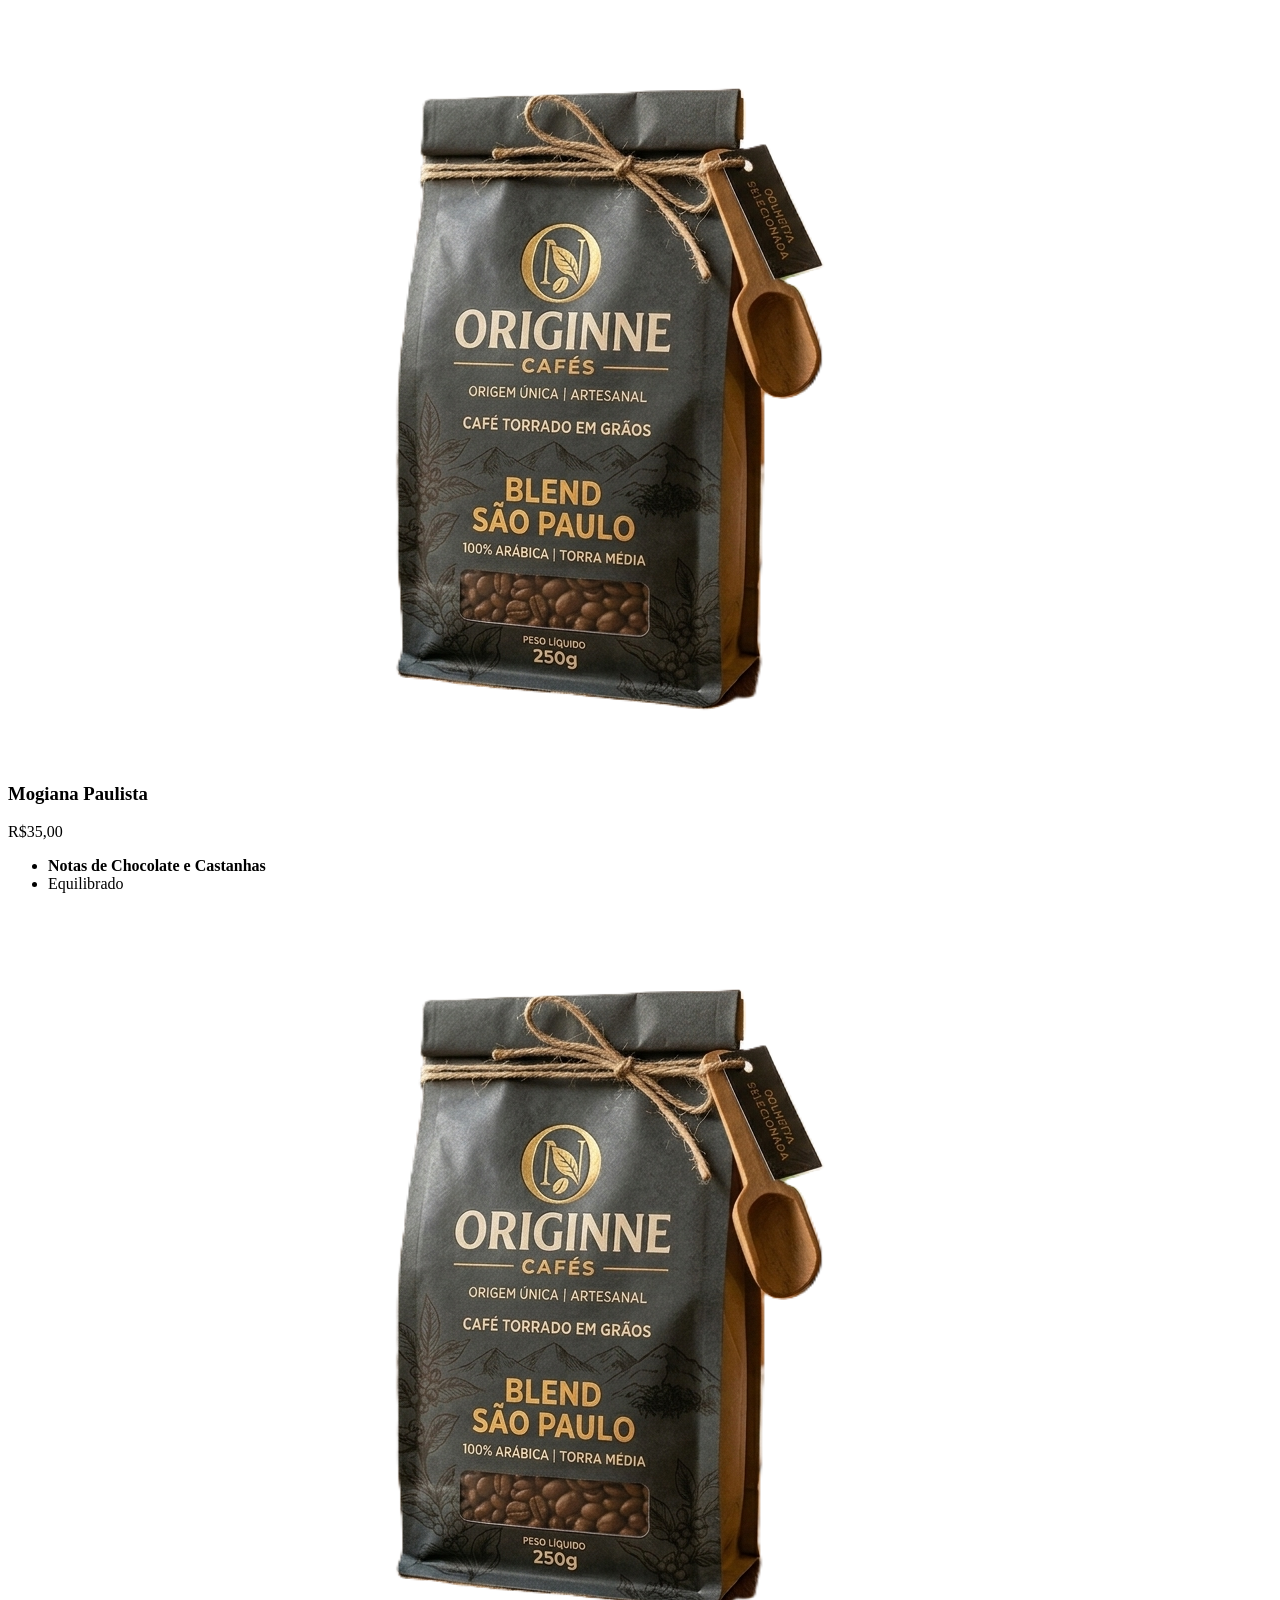
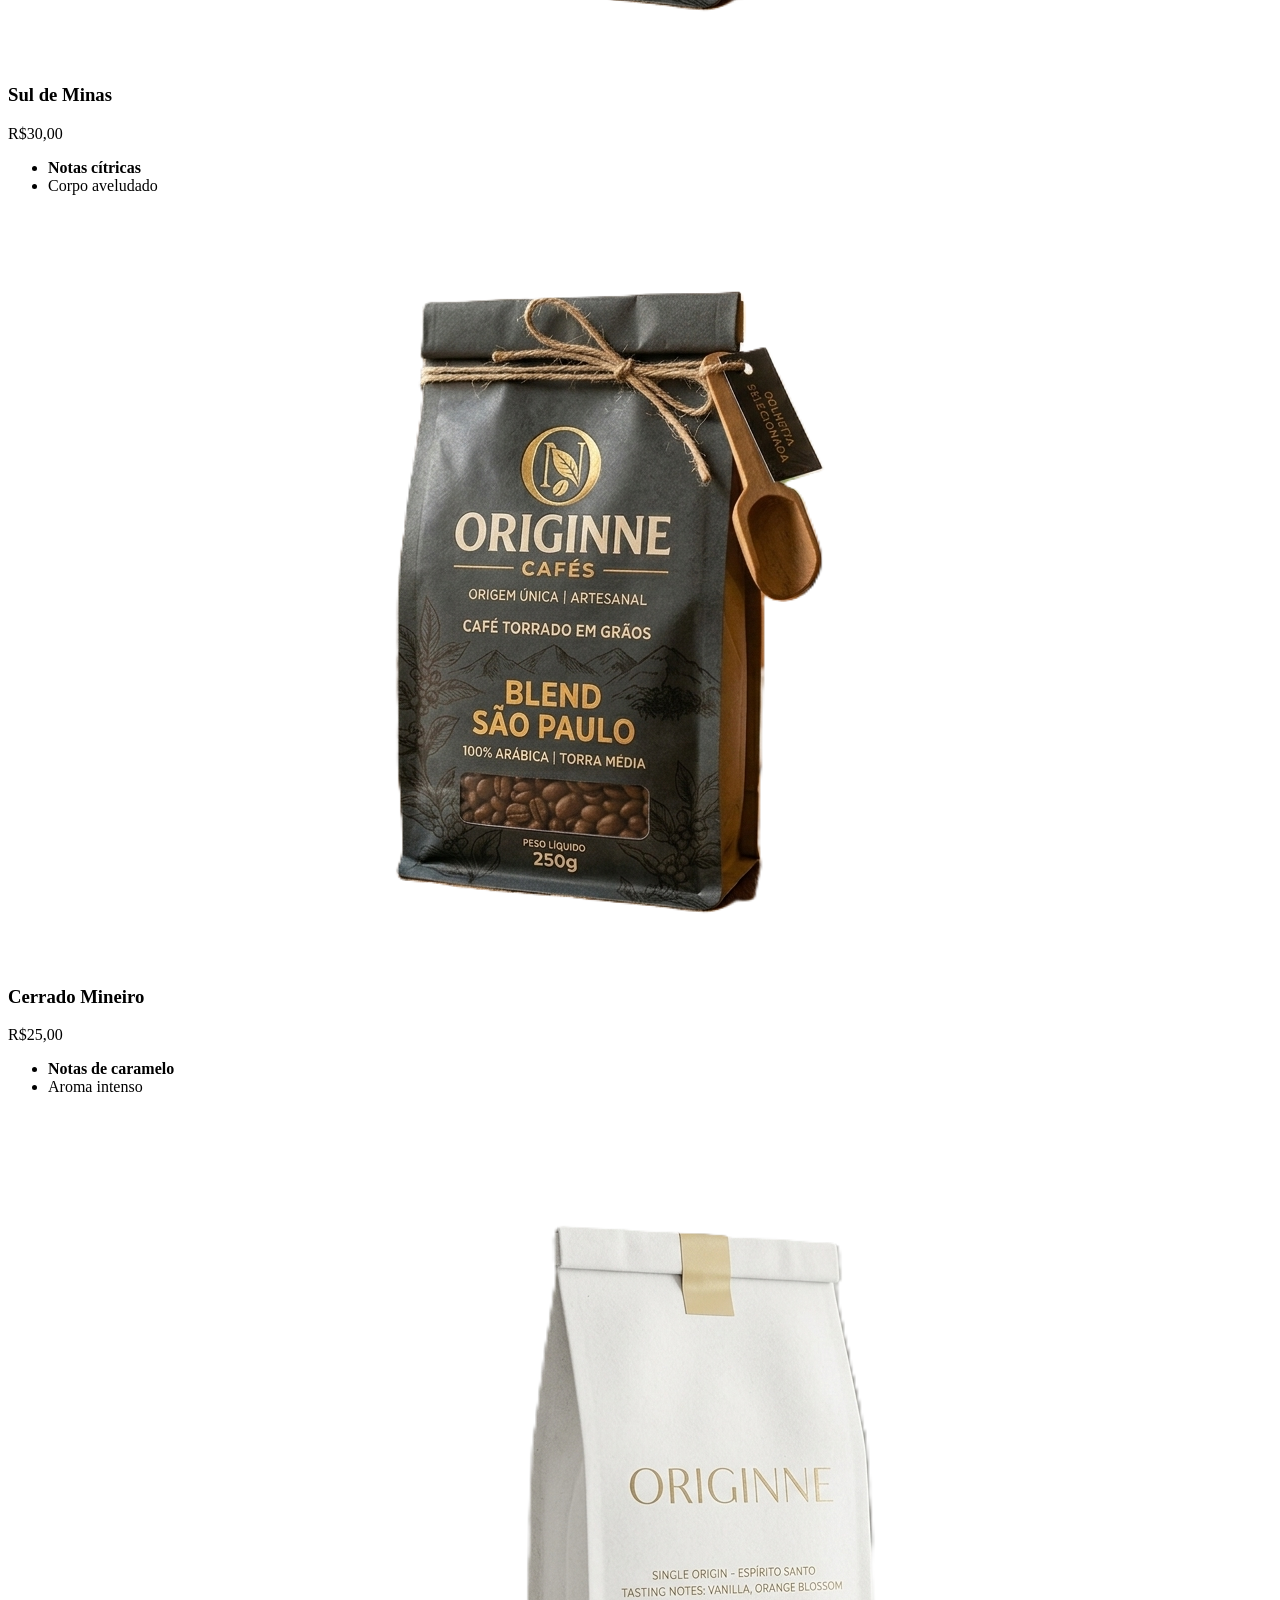
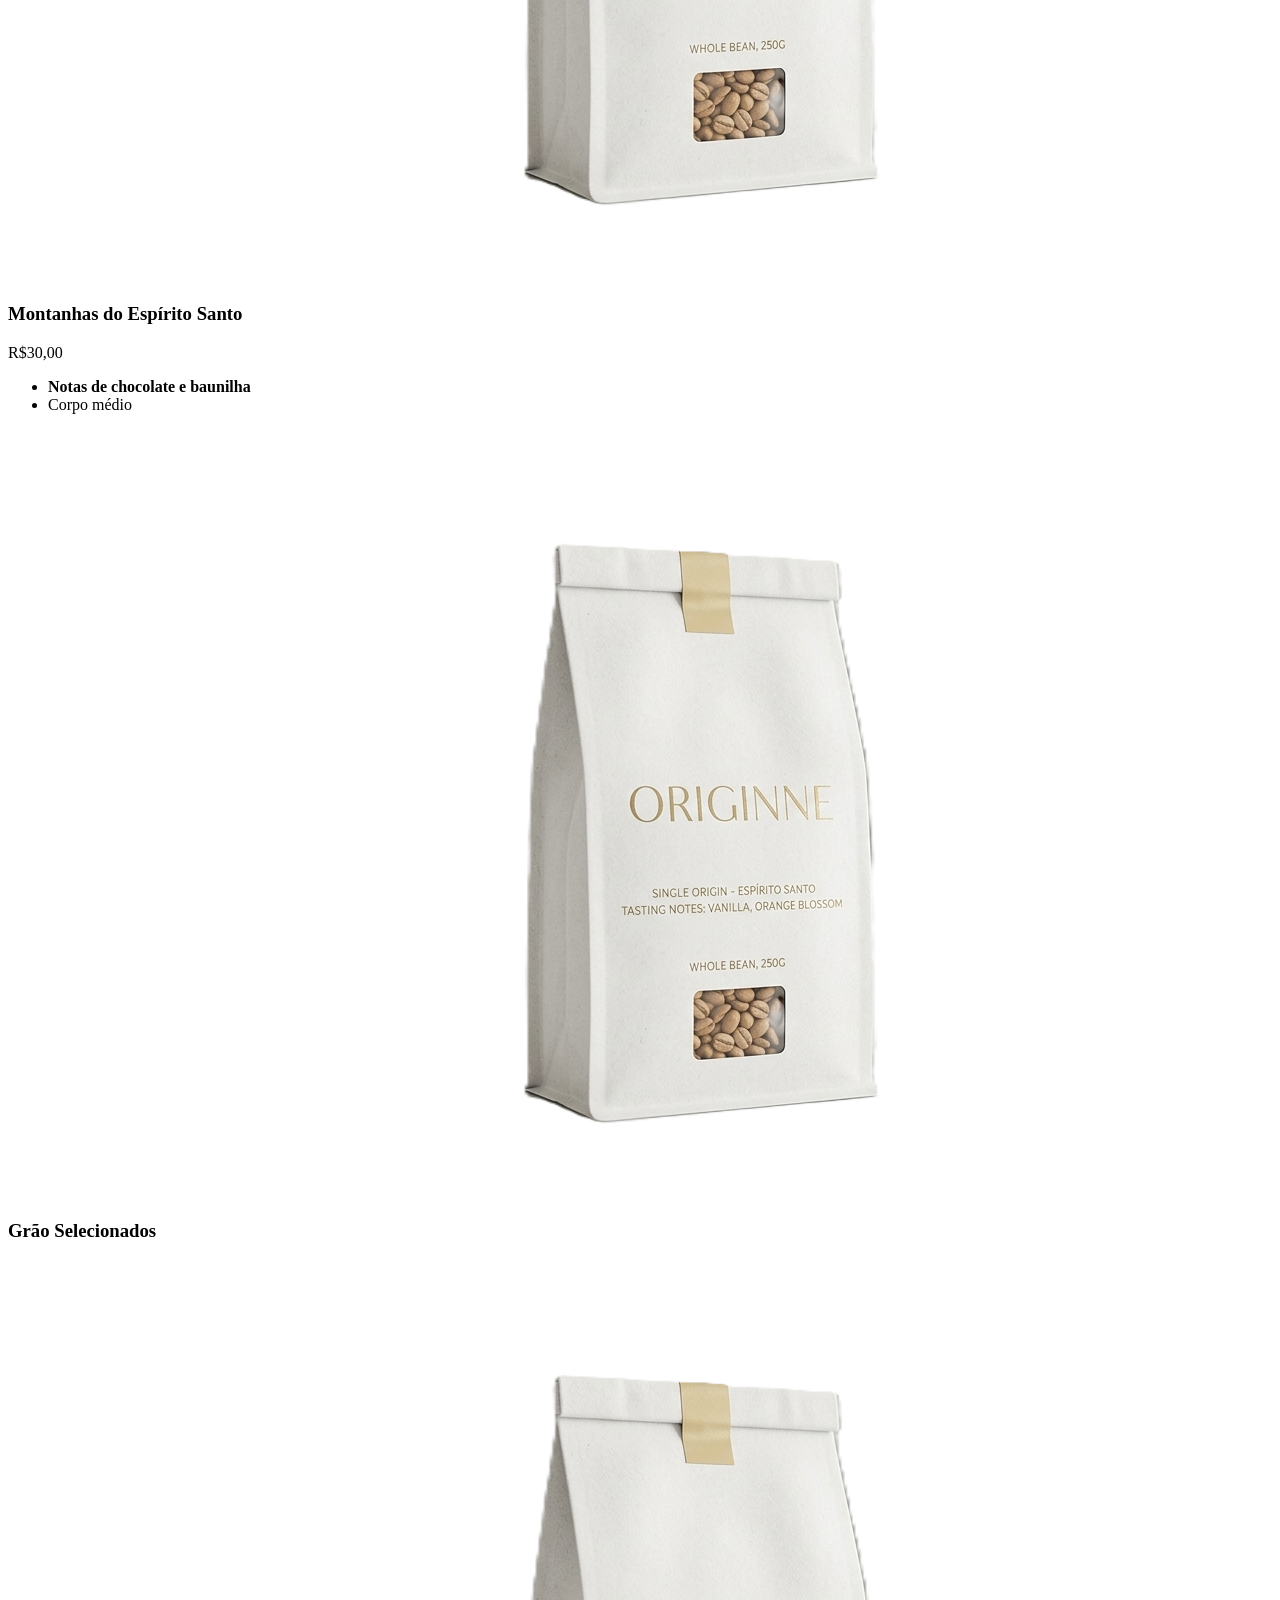
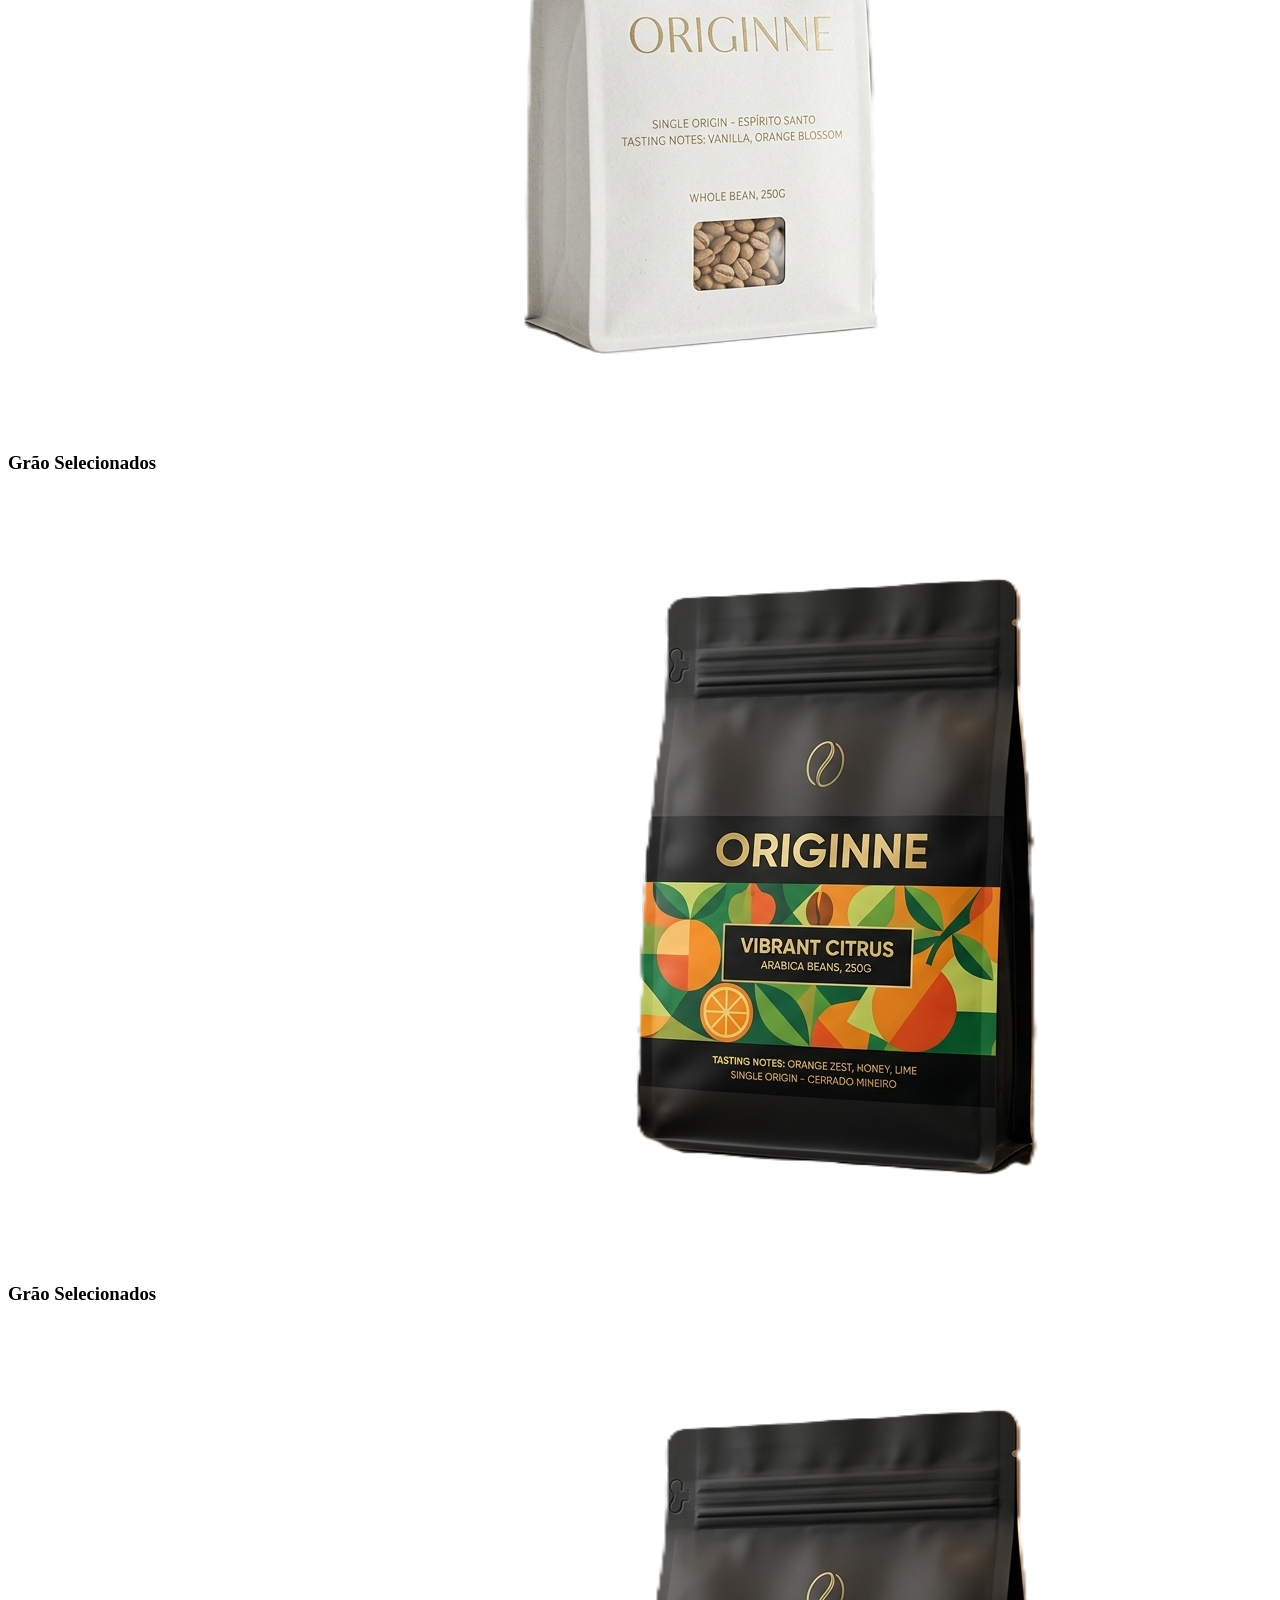
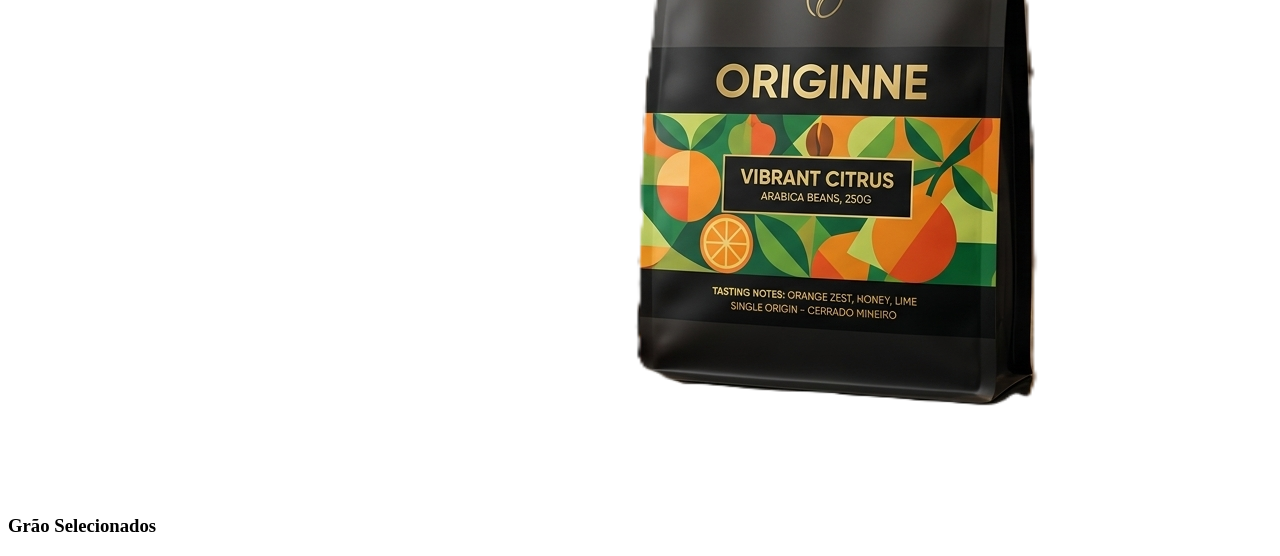
<file: produtos.html>
<!DOCTYPE html>
<html lang="pt-br">
<head>
    <meta charset="UTF-8">
    <meta name="viewport" content="width=device-width, initial-scale=1.0">
    <title>Originne--Produtos</title>
</head>
<body>
        <section id = "produtos">
        <article class = "catag-item">
            <div class = "icone"><img src="img/Produto.png" alt="Grão de café"></div>
            <h3>Mogiana Paulista</h3>
            <div> R$35,00</div>
            <ul>
                <li><strong>Notas de Chocolate e Castanhas</strong></li>
                <li>Equilibrado</li>
            </ul>
        </article>
        <article class = "catag-item">
            <div class = "icone"><img src="img/Produto.png" alt = "fogo"></div> 
            <h3>Sul de Minas</h3>
            <div>R$30,00</div>
            <ul>
                <li><strong>Notas cítricas</strong></li>
                <li>Corpo aveludado</li>
            </ul>
        </article>
        <article class = "catag-item">
            <div class = "icone"><img src="img/Produto.png" alt = "Planeta Terra"></div>
             <h3>Cerrado Mineiro</h3>
             <div>R$25,00</div>
             <ul>
                <li><strong>Notas de caramelo</strong></li>
                <li>Aroma intenso</li>
             </ul>
        </article>
         <article class = "catag-item">
            <div class = "icone"><img src="img/Produto2.png" alt="Grão de café"></div>
            <h3>Montanhas do Espírito Santo</h3>
            <div>R$30,00</div>
            <ul>
                <li><strong>Notas de chocolate e baunilha</strong></li>
                <li>Corpo médio</li>
            </ul>
        </article>
         <article class = "catag-item">
            <div class = "icone"><img src="img/Produto2.png" alt="Grão de café"></div>
            <h3>Grão Selecionados</h3>
        </article>
         <article class = "catag-item">
            <div class = "icone"><img src="img/Produto2.png" alt="Grão de café"></div>
            <h3>Grão Selecionados</h3>
        </article>
         <article class = "catag-item">
            <div class = "icone"><img src="img/Produto3.png" alt="Grão de café"></div>
            <h3>Grão Selecionados</h3>
        </article>
         <article class = "catag-item">
            <div class = "icone"><img src="img/Produto3.png" alt="Grão de café"></div>
            <h3>Grão Selecionados</h3>
        </article>
    </section>
</body>
</html>
</file>
